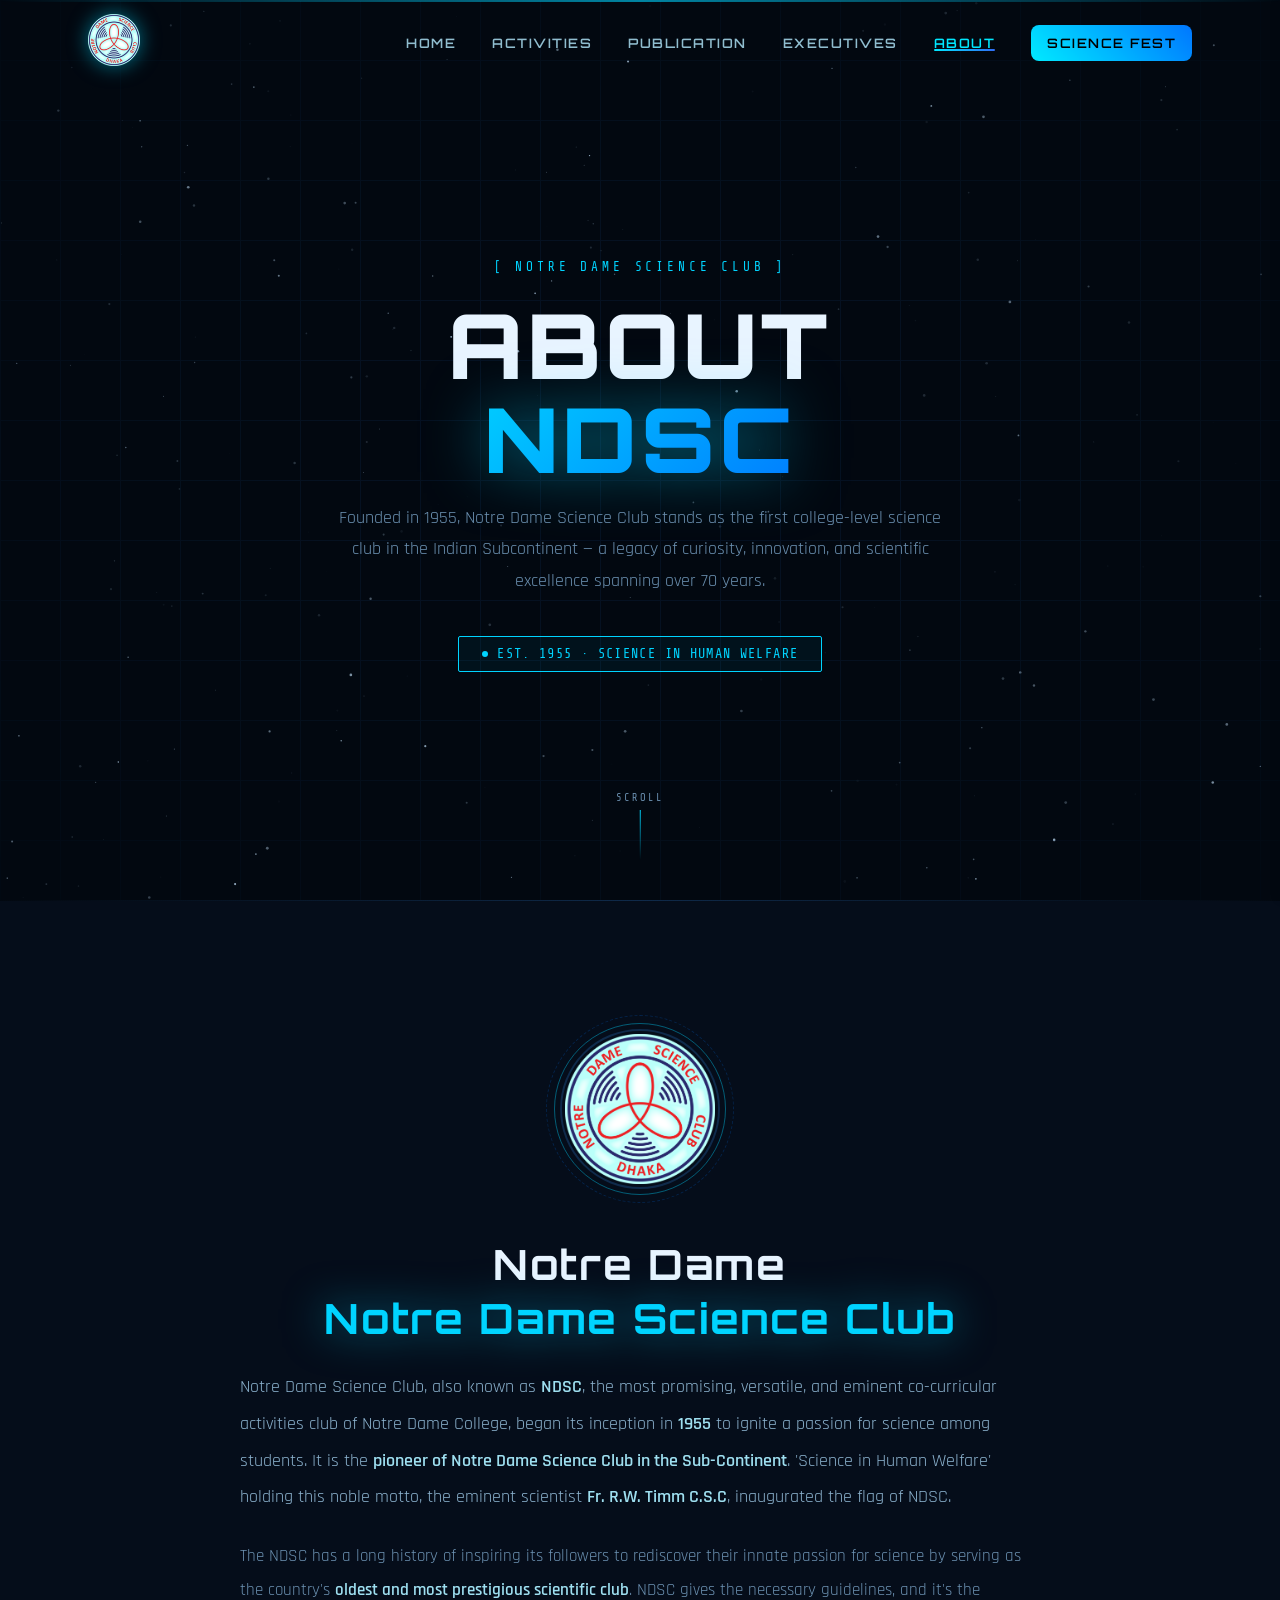
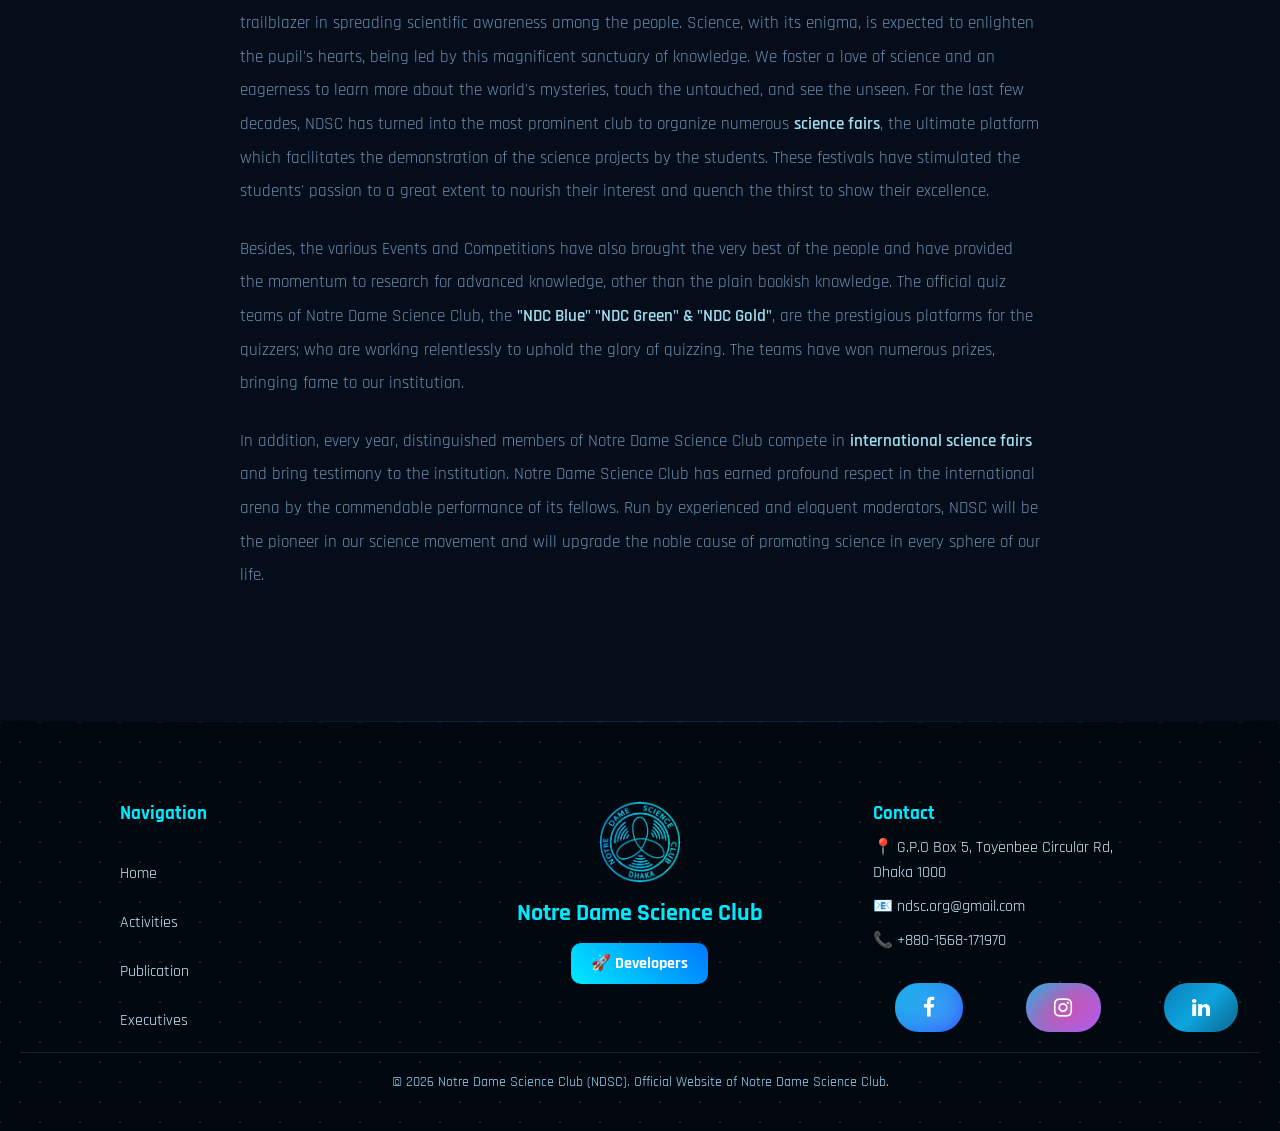
<file: about.html>
<!DOCTYPE html>
<html lang="en">
<head>
  <meta charset="UTF-8" />
  <meta name="viewport" content="width=device-width, initial-scale=1.0"/>
  <title>About | Notre Dame Science Club</title>
  <link rel="icon" href="images/cropped-logo.png" type="image/png"/>
  <link rel="stylesheet" href="css/nav.css">
  <link rel="stylesheet" href="https://cdnjs.cloudflare.com/ajax/libs/font-awesome/4.7.0/css/font-awesome.min.css">  
  <link rel="stylesheet" href="css/footer.css">
  <script src="js/nav.js" defer></script>

  <link href="https://fonts.googleapis.com/css2?family=Orbitron:wght@400;600;700;900&family=Rajdhani:wght@300;400;500;600;700&family=Share+Tech+Mono&display=swap" rel="stylesheet"/>
  <style>
    :root {
      --bg: #020810;
      --bg2: #050d1a;
      --blue: #00d4ff;
      --blue2: #0077ff;
      --glow: #00d4ff88;
      --white: #e8f4ff;
      --muted: #6a8faf;
      --card: #0a1628cc;
      --border: #0f2a4a;
      --accent: #ff6b35;
    }

    *, *::before, *::after { margin: 0; padding: 0; box-sizing: border-box; }
    html { scroll-behavior: smooth; }
    body { background: var(--bg); color: var(--white); font-family: 'Rajdhani', sans-serif; overflow-x: hidden; cursor: default; }

    #starfield { position: fixed; top: 0; left: 0; width: 100%; height: 100%; z-index: 0; pointer-events: none; }

    .particles { position: fixed; top: 0; left: 0; width: 100%; height: 100%; z-index: 0; pointer-events: none; overflow: hidden; }
    .particle { position: absolute; width: 2px; height: 2px; border-radius: 50%; background: var(--blue); opacity: 0; animation: floatUp var(--dur) linear infinite; animation-delay: var(--delay); left: var(--x); }
    @keyframes floatUp {
      0%   { transform: translateY(100vh) scale(0); opacity: 0; }
      10%  { opacity: 0.6; }
      90%  { opacity: 0.3; }
      100% { transform: translateY(-10vh) scale(1.5); opacity: 0; }
    }

    .hero { position: relative; z-index: 1; min-height: 100vh; display: flex; flex-direction: column; align-items: center; justify-content: center; text-align: center; padding: 6rem 2rem 4rem; overflow: hidden; }
    .hero-grid-overlay { position: absolute; inset: 0; background-image: linear-gradient(var(--border) 1px, transparent 1px), linear-gradient(90deg, var(--border) 1px, transparent 1px); background-size: 60px 60px; opacity: 0.3; mask-image: radial-gradient(ellipse 80% 80% at 50% 50%, black 30%, transparent 100%); }
    .hero-scan { position: absolute; top: 0; left: 0; right: 0; height: 2px; background: linear-gradient(90deg, transparent, var(--blue), transparent); animation: scan 4s linear infinite; opacity: 0.6; }
    @keyframes scan { 0% { top: 0; } 100% { top: 100%; } }
    .hero-tag { font-family: 'Share Tech Mono', monospace; font-size: 0.8rem; color: var(--blue); letter-spacing: 0.3em; text-transform: uppercase; margin-bottom: 1.5rem; opacity: 0; animation: fadeUp 0.8s 0.3s forwards; }
    .hero-tag::before { content: '[ '; }
    .hero-tag::after  { content: ' ]'; }
    .hero-title { font-family: 'Orbitron', monospace; font-size: clamp(2.8rem, 7vw, 6rem); font-weight: 900; line-height: 1.05; letter-spacing: 0.04em; margin-bottom: 1rem; opacity: 0; animation: fadeUp 0.8s 0.5s forwards; }
    .hero-title .line1 { display: block; color: var(--white); }
    .hero-title .line2 { display: block; background: linear-gradient(135deg, var(--blue) 0%, var(--blue2) 100%); -webkit-background-clip: text; background-clip: text; -webkit-text-fill-color: transparent; filter: drop-shadow(0 0 30px var(--glow)); }
    .hero-subtitle { max-width: 620px; font-size: 1.15rem; font-weight: 400; color: var(--muted); line-height: 1.7; margin-bottom: 2.5rem; opacity: 0; animation: fadeUp 0.8s 0.7s forwards; }
    .hero-badge { display: inline-flex; align-items: center; gap: 0.6rem; padding: 0.6rem 1.4rem; border: 1px solid var(--blue); border-radius: 2px; font-family: 'Share Tech Mono', monospace; font-size: 0.85rem; color: var(--blue); background: #00d4ff0d; letter-spacing: 0.1em; opacity: 0; animation: fadeUp 0.8s 0.9s forwards; }
    .hero-badge .dot { width: 6px; height: 6px; border-radius: 50%; background: var(--blue); animation: pulse 1.5s infinite; }
    @keyframes pulse { 0%,100% { opacity: 1; transform: scale(1); } 50% { opacity: 0.4; transform: scale(0.6); } }
    .hero-scroll-indicator { position: absolute; bottom: 2.5rem; left: 50%; transform: translateX(-50%); display: flex; flex-direction: column; align-items: center; gap: 0.4rem; opacity: 0; animation: fadeIn 1s 1.5s forwards; }
    .hero-scroll-indicator span { font-family: 'Share Tech Mono', monospace; font-size: 0.65rem; letter-spacing: 0.2em; color: var(--muted); }
    .scroll-line { width: 1px; height: 50px; background: linear-gradient(180deg, var(--blue) 0%, transparent 100%); animation: scrollLine 2s ease-in-out infinite; }
    @keyframes scrollLine { 0%,100% { opacity: 0.3; transform: scaleY(1); } 50% { opacity: 1; transform: scaleY(1.2); } }

    section { position: relative; z-index: 1; padding: 6rem 2rem; }
    .container { max-width: 1100px; margin: 0 auto; }
    .section-label { font-family: 'Share Tech Mono', monospace; font-size: 0.75rem; letter-spacing: 0.35em; color: var(--blue); text-transform: uppercase; margin-bottom: 0.75rem; display: flex; align-items: center; gap: 0.75rem; }
    .section-label::before { content: ''; display: inline-block; width: 30px; height: 1px; background: var(--blue); }
    .section-title { font-family: 'Orbitron', monospace; font-size: clamp(1.8rem, 4vw, 3rem); font-weight: 700; letter-spacing: 0.03em; line-height: 1.15; margin-bottom: 1rem; }

    .reveal { opacity: 0; transform: translateY(40px); transition: opacity 0.7s ease, transform 0.7s ease; }
    .reveal.visible { opacity: 1; transform: translateY(0); }
    .reveal-delay-1 { transition-delay: 0.1s; }
    .reveal-delay-2 { transition-delay: 0.2s; }
    .reveal-delay-3 { transition-delay: 0.3s; }
    .reveal-delay-4 { transition-delay: 0.4s; }
    .reveal-delay-5 { transition-delay: 0.5s; }

    .divider { width: 100%; height: 1px; background: linear-gradient(90deg, transparent, var(--border), transparent); margin: 0; }

    /* ── HISTORY ── */
    .history-section { background: var(--bg); }
    .history-inner { display: grid; grid-template-columns: 1fr 1fr; gap: 5rem; align-items: center; }
    .history-text p { font-size: 1.05rem; color: var(--muted); line-height: 1.85; margin-bottom: 1.2rem; font-weight: 400; }
    .history-text p strong { color: var(--white); font-weight: 600; }
    .history-stats { display: grid; grid-template-columns: 1fr 1fr; gap: 1.5rem; margin-top: 2rem; }
    .stat-card { border: 1px solid var(--border); background: var(--card); padding: 1.5rem; position: relative; overflow: hidden; transition: border-color 0.3s, transform 0.3s; }
    .stat-card::before { content: ''; position: absolute; top: 0; left: 0; right: 0; height: 2px; background: linear-gradient(90deg, var(--blue2), var(--blue)); transform: scaleX(0); transition: transform 0.4s; }
    .stat-card:hover { border-color: var(--blue); transform: translateY(-3px); }
    .stat-card:hover::before { transform: scaleX(1); }
    .stat-num { font-family: 'Orbitron', monospace; font-size: 2.2rem; font-weight: 900; color: var(--blue); line-height: 1; filter: drop-shadow(0 0 10px var(--glow)); }
    .stat-label { font-size: 0.85rem; color: var(--muted); letter-spacing: 0.05em; margin-top: 0.4rem; font-family: 'Share Tech Mono', monospace; }
    .timeline { position: relative; padding-left: 2rem; }
    .timeline::before { content: ''; position: absolute; left: 0; top: 0; bottom: 0; width: 1px; background: linear-gradient(180deg, var(--blue), transparent); }
    .timeline-item { position: relative; margin-bottom: 2.5rem; }
    .timeline-item::before { content: ''; position: absolute; left: -2rem; top: 0.3rem; width: 9px; height: 9px; border-radius: 50%; background: var(--blue); box-shadow: 0 0 12px var(--glow); transform: translateX(-4px); }
    .timeline-year { font-family: 'Orbitron', monospace; font-size: 0.8rem; font-weight: 700; color: var(--blue); letter-spacing: 0.15em; margin-bottom: 0.3rem; }
    .timeline-event { font-size: 1rem; font-weight: 600; color: var(--white); margin-bottom: 0.25rem; }
    .timeline-desc { font-size: 0.9rem; color: var(--muted); line-height: 1.6; }

    /* ── MOTTO ── */
    .motto-section { background: var(--bg2); text-align: center; padding: 8rem 2rem; }
    .motto-section .container { max-width: 1000px; }
    .motto-ring { width: 160px; height: 160px; border-radius: 50%; border: 2px solid var(--border); margin: 0 auto 3rem; position: relative; display: flex; align-items: center; justify-content: center; }
    .motto-ring::before { content: ''; position: absolute; inset: -8px; border-radius: 50%; border: 1px solid var(--blue); opacity: 0.4; animation: ringRotate 8s linear infinite; }
    .motto-ring::after { content: ''; position: absolute; inset: -16px; border-radius: 50%; border: 1px dashed var(--blue2); opacity: 0.2; animation: ringRotate 14s linear infinite reverse; }
    @keyframes ringRotate { from { transform: rotate(0deg); } to { transform: rotate(360deg); } }
    .motto-ring img { width: 150px; height: 150px; object-fit: contain; }
    .motto-quote { font-family: 'Orbitron', monospace; font-size: clamp(1.6rem, 4vw, 2.6rem); font-weight: 700; color: var(--white); letter-spacing: 0.04em; line-height: 1.3; margin-bottom: 1.5rem; position: relative; }
    .motto-quote .highlight { color: var(--blue); filter: drop-shadow(0 0 20px var(--glow)); }

    /* ── MOTTO DESC — typography-only improvements ── */
    .motto-desc {
      max-width: 800px;
      margin: 0 auto;
      text-align: left;
    }

    .motto-desc p {
      font-size: 1.05rem;
      color: var(--muted);
      line-height: 2;
      margin-bottom: 1.5rem;
      font-weight: 400;
    }
    .motto-desc p:last-child { margin-bottom: 0; }

    /* opener paragraph — slightly brighter, slightly larger */
    .motto-desc p:first-child {
      font-size: 1.12rem;
      color: #8ab0cc;
      line-height: 2.05;
    }

    /* drop cap on the opening letter */
    

    /* key terms */
    .motto-desc strong {
      color: #9edff0;
      font-weight: 600;
    }

    /* ── MV ── */
    .mv-section { background: var(--bg); }
    .mv-grid { display: grid; grid-template-columns: 1fr 1fr; gap: 2rem; }
    .mv-card { border: 1px solid var(--border); background: var(--card); padding: 2.5rem; position: relative; overflow: hidden; transition: border-color 0.3s, transform 0.3s; }
    .mv-card::after { content: ''; position: absolute; bottom: 0; left: 0; right: 0; height: 3px; background: linear-gradient(90deg, var(--blue2), var(--blue), var(--blue2)); background-size: 200% 100%; animation: shimmer 3s linear infinite; opacity: 0; transition: opacity 0.3s; }
    .mv-card:hover { border-color: #00d4ff40; transform: translateY(-4px); }
    .mv-card:hover::after { opacity: 1; }
    @keyframes shimmer { 0% { background-position: 200% 0; } 100% { background-position: -200% 0; } }
    .mv-icon { font-size: 2.5rem; margin-bottom: 1.2rem; filter: drop-shadow(0 0 8px var(--glow)); }
    .mv-card-title { font-family: 'Orbitron', monospace; font-size: 1.2rem; font-weight: 700; color: var(--blue); letter-spacing: 0.06em; margin-bottom: 1rem; }
    .mv-card p { font-size: 1rem; color: var(--muted); line-height: 1.8; }
    .mv-card ul { list-style: none; margin-top: 0.8rem; }
    .mv-card ul li { font-size: 0.95rem; color: var(--muted); padding: 0.4rem 0 0.4rem 1.5rem; position: relative; line-height: 1.6; }
    .mv-card ul li::before { content: '›'; position: absolute; left: 0; color: var(--blue); font-size: 1.1rem; font-weight: 700; }

    /* ── IDEOLOGY ── */
    .ideology-section { background: var(--bg2); }
    .ideology-intro { max-width: 680px; font-size: 1.05rem; color: var(--muted); line-height: 1.8; margin-bottom: 3.5rem; }
    .ideology-grid { display: grid; grid-template-columns: repeat(3, 1fr); gap: 1.5rem; }
    .ideology-card { border: 1px solid var(--border); background: #060f1ecc; padding: 2rem 1.5rem; position: relative; overflow: hidden; transition: border-color 0.35s, transform 0.35s; cursor: default; }
    .ideology-card:hover { border-color: var(--blue); transform: translateY(-6px); }
    .ideology-card-glow { position: absolute; top: -60px; left: 50%; transform: translateX(-50%); width: 120px; height: 120px; border-radius: 50%; background: var(--glow); opacity: 0; transition: opacity 0.4s; filter: blur(30px); pointer-events: none; }
    .ideology-card:hover .ideology-card-glow { opacity: 0.35; }
    .ideology-num { font-family: 'Orbitron', monospace; font-size: 2.8rem; font-weight: 900; color: #00d4ff12; position: absolute; top: 1rem; right: 1.2rem; line-height: 1; letter-spacing: -0.02em; }
    .ideology-icon { font-size: 2rem; margin-bottom: 1rem; }
    .ideology-card-title { font-family: 'Rajdhani', sans-serif; font-size: 1.1rem; font-weight: 700; color: var(--white); margin-bottom: 0.6rem; letter-spacing: 0.04em; }
    .ideology-card p { font-size: 0.9rem; color: var(--muted); line-height: 1.7; }

    /* ── DEPT ── */
    .dept-section { background: var(--bg); }
    .dept-intro { max-width: 600px; font-size: 1.05rem; color: var(--muted); line-height: 1.8; margin-bottom: 3.5rem; }
    .dept-grid { display: grid; grid-template-columns: repeat(5, 1fr); gap: 1.2rem; }
    .dept-card { border: 1px solid var(--border); background: var(--card); padding: 2rem 1rem; text-align: center; position: relative; overflow: hidden; transition: border-color 0.3s, transform 0.3s; }
    .dept-card::before { content: ''; position: absolute; inset: 0; background: linear-gradient(180deg, #00d4ff08 0%, transparent 100%); opacity: 0; transition: opacity 0.3s; }
    .dept-card:hover { border-color: var(--blue); transform: translateY(-5px); }
    .dept-card:hover::before { opacity: 1; }
    .dept-icon { width: 56px; height: 56px; object-fit: contain; margin: 0 auto 1rem; filter: drop-shadow(0 0 6px var(--glow)); transition: filter 0.3s; }
    .dept-card:hover .dept-icon { filter: drop-shadow(0 0 14px var(--glow)); }
    .dept-name { font-family: 'Orbitron', monospace; font-size: 0.7rem; font-weight: 700; letter-spacing: 0.12em; color: var(--blue); text-transform: uppercase; }

    /* ── GOALS ── */
    .goals-section { background: var(--bg2); }
    .goals-list { display: flex; flex-direction: column; gap: 1.2rem; margin-top: 1rem; }
    .goal-item { display: flex; align-items: flex-start; gap: 1.5rem; border: 1px solid var(--border); background: var(--card); padding: 1.8rem 2rem; transition: border-color 0.3s, transform 0.3s; position: relative; overflow: hidden; }
    .goal-item:hover { border-color: var(--blue); transform: translateX(6px); }
    .goal-item::before { content: ''; position: absolute; left: 0; top: 0; bottom: 0; width: 3px; background: linear-gradient(180deg, var(--blue), var(--blue2)); transform: scaleY(0); transition: transform 0.3s; }
    .goal-item:hover::before { transform: scaleY(1); }
    .goal-num { font-family: 'Orbitron', monospace; font-size: 1.4rem; font-weight: 900; color: var(--blue); opacity: 0.5; min-width: 2.5rem; line-height: 1.3; }
    .goal-title { font-family: 'Rajdhani', sans-serif; font-size: 1.1rem; font-weight: 700; color: var(--white); margin-bottom: 0.4rem; letter-spacing: 0.03em; }
    .goal-desc { font-size: 0.95rem; color: var(--muted); line-height: 1.7; }

    @keyframes fadeUp { from { opacity: 0; transform: translateY(30px); } to { opacity: 1; transform: translateY(0); } }
    @keyframes fadeIn { from { opacity: 0; } to { opacity: 1; } }

    @media (max-width: 900px) {
      .history-inner { grid-template-columns: 1fr; gap: 3rem; }
      .mv-grid { grid-template-columns: 1fr; }
      .ideology-grid { grid-template-columns: 1fr 1fr; }
      .dept-grid { grid-template-columns: repeat(3, 1fr); }
      nav { padding: 1rem 1.5rem; }
      .nav-links { gap: 1.2rem; }
    }
    @media (max-width: 600px) {
      .ideology-grid { grid-template-columns: 1fr; }
      .dept-grid { grid-template-columns: repeat(2, 1fr); }
      .history-stats { grid-template-columns: 1fr 1fr; }
      .nav-links { display: none; }
      .motto-desc p:first-child::first-letter { font-size: 2.4rem; }
    }
  </style>
</head>
<body>

<canvas id="starfield"></canvas>
<div class="particles" id="particles"></div>

<section class="hero">
  <div class="hero-grid-overlay"></div>
  <div class="hero-scan"></div>
  <p class="hero-tag">Notre Dame Science Club</p>
  <h1 class="hero-title">
    <span class="line1">ABOUT</span>
    <span class="line2">NDSC</span>
  </h1>
  <p class="hero-subtitle">
    Founded in 1955, Notre Dame Science Club stands as the first college-level
    science club in the Indian Subcontinent — a legacy of curiosity, innovation,
    and scientific excellence spanning over 70 years.
  </p>
  <div class="hero-badge">
    <div class="dot"></div>
    EST. 1955 · SCIENCE IN HUMAN WELFARE
  </div>
  <div class="hero-scroll-indicator">
    <span>SCROLL</span>
    <div class="scroll-line"></div>
  </div>
</section>

<div class="divider"></div>

<section class="motto-section">
  <div class="container">
    <div class="motto-ring reveal">
      <img src="images/NDSC_Logo_Redesign.png" alt="NDSC Logo"/>
    </div>
    <h2 class="motto-quote reveal reveal-delay-1">
      Notre Dame<br/><span class="highlight">Notre Dame Science Club</span>
    </h2>

    <div class="motto-desc reveal reveal-delay-2">
      <p>Notre Dame Science Club, also known as <strong>NDSC</strong>, the most promising, versatile, and eminent co-curricular activities club of Notre Dame College, began its inception in <strong>1955</strong> to ignite a passion for science among students. It is the <strong>pioneer of Notre Dame Science Club in the Sub-Continent</strong>. 'Science in Human Welfare' holding this noble motto, the eminent scientist <strong>Fr. R.W. Timm C.S.C</strong>, inaugurated the flag of NDSC.</p>

      <p>The NDSC has a long history of inspiring its followers to rediscover their innate passion for science by serving as the country's <strong>oldest and most prestigious scientific club</strong>. NDSC gives the necessary guidelines, and it's the trailblazer in spreading scientific awareness among the people. Science, with its enigma, is expected to enlighten the pupil's hearts, being led by this magnificent sanctuary of knowledge. We foster a love of science and an eagerness to learn more about the world's mysteries, touch the untouched, and see the unseen. For the last few decades, NDSC has turned into the most prominent club to organize numerous <strong>science fairs</strong>, the ultimate platform which facilitates the demonstration of the science projects by the students. These festivals have stimulated the students' passion to a great extent to nourish their interest and quench the thirst to show their excellence.</p>

      <p>Besides, the various Events and Competitions have also brought the very best of the people and have provided the momentum to research for advanced knowledge, other than the plain bookish knowledge. The official quiz teams of Notre Dame Science Club, the <strong>"NDC Blue" "NDC Green" &amp; "NDC Gold"</strong>, are the prestigious platforms for the quizzers; who are working relentlessly to uphold the glory of quizzing. The teams have won numerous prizes, bringing fame to our institution.</p>

      <p>In addition, every year, distinguished members of Notre Dame Science Club compete in <strong>international science fairs</strong> and bring testimony to the institution. Notre Dame Science Club has earned profound respect in the international arena by the commendable performance of its fellows. Run by experienced and eloquent moderators, NDSC will be the pioneer in our science movement and will upgrade the noble cause of promoting science in every sphere of our life.</p>
    </div>
  </div>
</section>

<div class="divider"></div>

<script>
  const canvas = document.getElementById('starfield');
  const ctx    = canvas.getContext('2d');
  let stars    = [];

  function resize() { canvas.width = window.innerWidth; canvas.height = window.innerHeight; }
  resize();
  window.addEventListener('resize', () => { resize(); initStars(); });

  function initStars() {
    stars = [];
    const count = Math.floor((canvas.width * canvas.height) / 4000);
    for (let i = 0; i < count; i++) {
      stars.push({ x: Math.random() * canvas.width, y: Math.random() * canvas.height, r: Math.random() * 1.2 + 0.2, o: Math.random() * 0.7 + 0.1, speed: Math.random() * 0.3 + 0.05, twinkle: Math.random() * Math.PI * 2 });
    }
  }
  initStars();

  function drawStars() {
    ctx.clearRect(0, 0, canvas.width, canvas.height);
    stars.forEach(s => {
      s.twinkle += 0.015;
      const alpha = s.o * (0.5 + 0.5 * Math.sin(s.twinkle));
      ctx.beginPath(); ctx.arc(s.x, s.y, s.r, 0, Math.PI * 2);
      ctx.fillStyle = `rgba(200, 230, 255, ${alpha})`; ctx.fill();
      s.y -= s.speed * 0.05;
      if (s.y < 0) { s.y = canvas.height; s.x = Math.random() * canvas.width; }
    });
    requestAnimationFrame(drawStars);
  }
  requestAnimationFrame(drawStars);

  const particleContainer = document.getElementById('particles');
  for (let i = 0; i < 30; i++) {
    const p = document.createElement('div');
    p.className = 'particle';
    p.style.setProperty('--x', Math.random() * 100 + '%');
    p.style.setProperty('--dur', (Math.random() * 15 + 10) + 's');
    p.style.setProperty('--delay', (Math.random() * 15) + 's');
    p.style.width = (Math.random() * 2 + 1) + 'px';
    p.style.height = p.style.width;
    particleContainer.appendChild(p);
  }

  const reveals = document.querySelectorAll('.reveal');
  const observer = new IntersectionObserver((entries) => {
    entries.forEach(e => { if (e.isIntersecting) { e.target.classList.add('visible'); observer.unobserve(e.target); } });
  }, { threshold: 0.12 });
  reveals.forEach(el => observer.observe(el));

  const statObserver = new IntersectionObserver((entries) => {
    entries.forEach(e => {
      if (e.isIntersecting) {
        e.target.querySelectorAll('[data-target]').forEach(n => {
          let start = 0; const target = parseInt(n.dataset.target);
          const step = target / (1800 / 16);
          const suffix = target === 1000 ? '+' : (target === 1 ? 'st' : '');
          const timer = setInterval(() => { start = Math.min(start + step, target); n.textContent = Math.floor(start) + suffix; if (start >= target) clearInterval(timer); }, 16);
        });
        statObserver.unobserve(e.target);
      }
    });
  }, { threshold: 0.3 });
  document.querySelectorAll('.history-stats').forEach(el => statObserver.observe(el));

  let trail = [];
  document.addEventListener('mousemove', (e) => {
    const dot = document.createElement('div');
    dot.style.cssText = `position:fixed;left:${e.clientX}px;top:${e.clientY}px;width:4px;height:4px;border-radius:50%;background:#00d4ff;pointer-events:none;z-index:9999;transform:translate(-50%,-50%);opacity:0.6;transition:opacity 0.5s;`;
    document.body.appendChild(dot); trail.push(dot);
    setTimeout(() => { dot.style.opacity = '0'; }, 50);
    setTimeout(() => { dot.remove(); trail = trail.filter(d => d !== dot); }, 600);
  });
</script>
  <div id="footer-placeholder"></div>
  <script src="js/footer.js"></script>
</body>
</html>
</file>
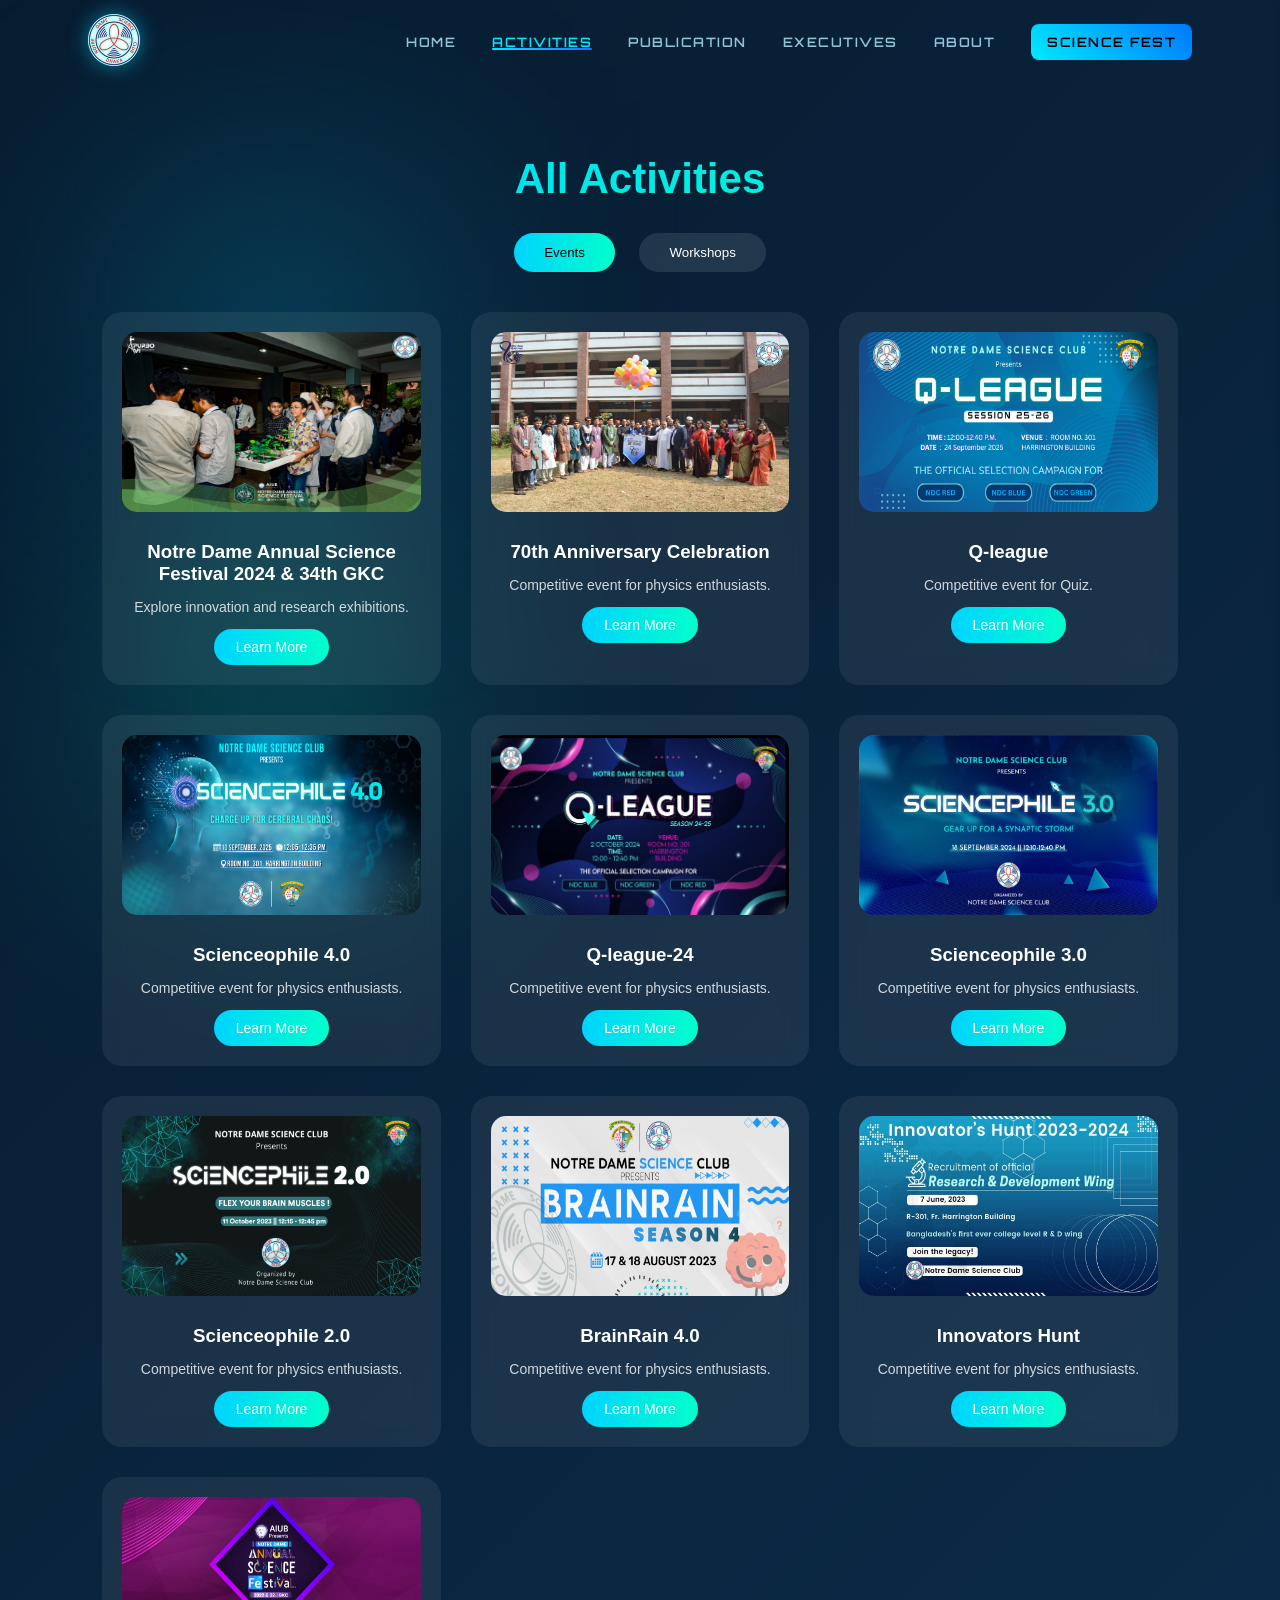
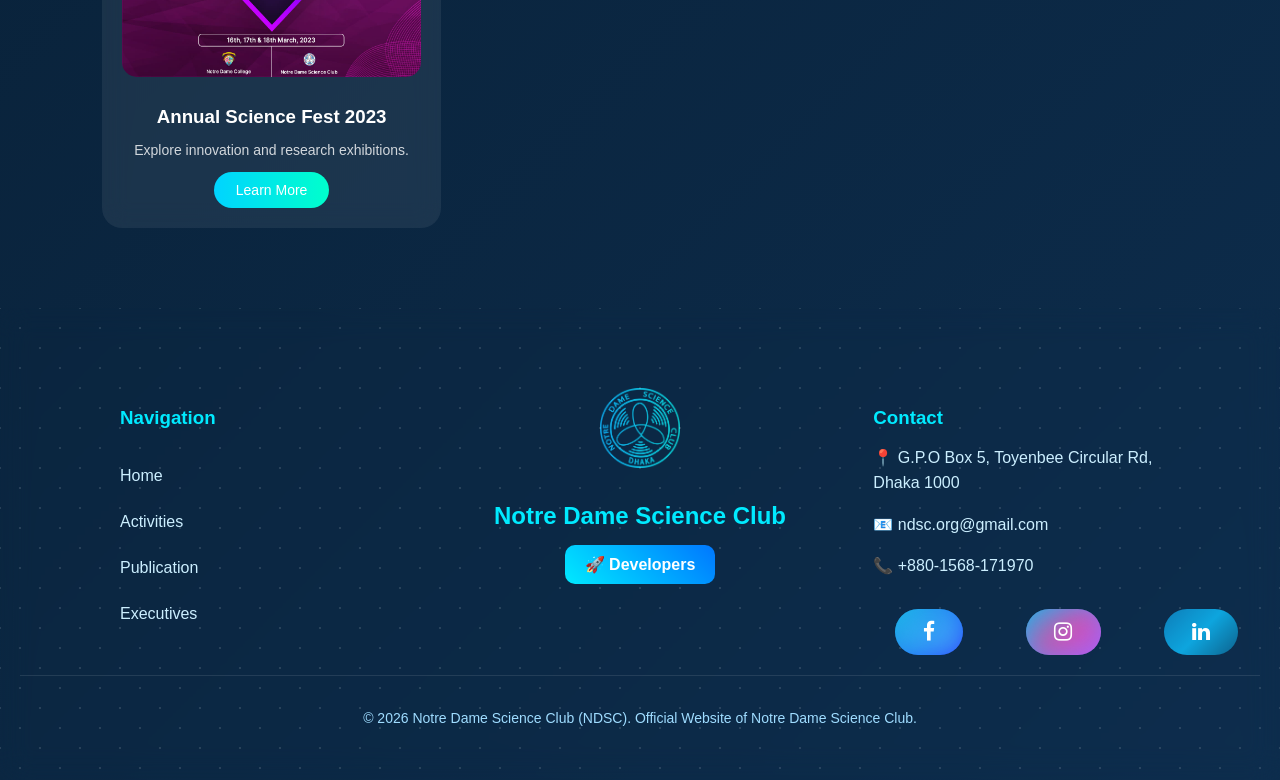
<file: activities.html>
<!DOCTYPE html>
<html lang="en">
<head>
<meta charset="UTF-8">
<meta name="viewport" content="width=device-width, initial-scale=1.0">
<title>Activities - NDSC</title>
<link rel="stylesheet" href="css/activities.css">
<link rel="stylesheet" href="css/nav.css">
<link rel="stylesheet" href="css/footer.css">
<link rel="stylesheet" href="https://cdnjs.cloudflare.com/ajax/libs/font-awesome/4.7.0/css/font-awesome.min.css">
<script src="js/nav.js" defer></script>
</head>
<body>



<section class="activities-section">

  <div class="floating-blur"></div>
    <div class="floating-blur blur2"></div>

  <h1 class="section-title">All Activities</h1>

  <!-- Toggle Buttons -->
  <div class="activity-tabs">
    <button class="tab-btn active" onclick="showTab('events')">Events</button>
    <button class="tab-btn" onclick="showTab('workshops')">Workshops</button>
  </div>

  <!-- EVENTS -->
  <div id="events" class="activity-grid active-tab">
    
    <!-- 10 Event Cards -->
    <div class="activity-card">
      <img src="images/011.jpg">
      <h3>Notre Dame Annual Science Festival 2024 & 34th GKC</h3>
      <p>Explore innovation and research exhibitions.</p>
      <a href="https://www.facebook.com/share/p/18CNrgv5M6/" class="button">Learn More</a>
    </div>

    <div class="activity-card">
      <img src="images/012.jpg">
      <h3>70th Anniversary Celebration</h3>
      <p>Competitive event for physics enthusiasts.</p>
      <a href="https://www.facebook.com/share/p/18Mn2w5GZL/" class="button">Learn More</a>
    </div>

       <div class="activity-card">
      <img src="images/Q-league.jpg">
      <h3>Q-league</h3>
      <p>Competitive event for Quiz.</p>
      <a href="https://www.facebook.com/events/795607803052518" class="button">Learn More</a>
    </div>

   <div class="activity-card">
      <img src="images/Scienceophile.jpg">
      <h3>Scienceophile 4.0</h3>
      <p>Competitive event for physics enthusiasts.</p>
      <a href="https://www.facebook.com/events/1760498437919783" class="button">Learn More</a>
    </div>

   <div class="activity-card">
      <img src="images/Q-league-24.jpg">
      <h3>Q-league-24</h3>
      <p>Competitive event for physics enthusiasts.</p>
      <a href="https://www.facebook.com/events/1076926823784941/" class="button">Learn More</a>
    </div>

   <div class="activity-card">
      <img src="images/Scienceophile-3.jpg">
      <h3>Scienceophile 3.0</h3>
      <p>Competitive event for physics enthusiasts.</p>
      <a href="https://www.facebook.com/events/865703465718355" class="button">Learn More</a>
    </div>

   <div class="activity-card">
      <img src="images/Scienceophile-2.jpg">
      <h3>Scienceophile 2.0</h3>
      <p>Competitive event for physics enthusiasts.</p>
      <a href="https://www.facebook.com/events/865703465718355" class="button">Learn More</a>
    </div>

   <div class="activity-card">
      <img src="images/BRAIN-RAIN.jpg">
      <h3>BrainRain 4.0</h3>
      <p>Competitive event for physics enthusiasts.</p>
      <a href="https://www.facebook.com/events/1308396179784046" class="button">Learn More</a>
    </div>

       <div class="activity-card">
      <img src="images/INNOVATORS-HUNT.jpg">
      <h3>Innovators Hunt</h3>
      <p>Competitive event for physics enthusiasts.</p>
      <a href="https://www.facebook.com/events/780605630206217" class="button">Learn More</a>
    </div>

       <div class="activity-card">
      <img src="images/Annual-science-fest-23.jpg">
      <h3>Annual Science Fest 2023</h3>
      <p>Explore innovation and research exhibitions.</p>
      <a href="https://www.facebook.com/events/1103869251011524" class="button">Learn More</a>
    </div>

  </div>

  <!-- WORKSHOPS -->
  <div id="workshops" class="activity-grid workshop-layout">

  <div class="workshop-card">
    <img src="images/001.jpg" alt="">
    <div class="workshop-content">
      <h3>AIUB Campus Tour & Workshop 2025</h3>
      <p>
        A hands-on robotics workshop designed to teach automation,
        sensors, and real-world problem solving techniques.
      </p>
      <a href="https://www.facebook.com/share/p/1CHJxskgfQ/" class="button">Learn More</a>

    </div>
  </div>

  <div class="workshop-card">
    <img src="images/014.jpg" alt="">
    <div class="workshop-content">
      <h3>Brainstorming Saga 1.0 on Stereochemistry</h3>
      <p>
        Learn fundamentals of Artificial Intelligence and build
        real-world ML models with expert mentors.
      </p>
      <a href="https://www.facebook.com/share/p/1Kr8avuQMC/" class="button">Learn More</a>
    </div>
  </div>

    <div class="workshop-card">
    <img src="images/013.jpg" alt="">
    <div class="workshop-content">
      <h3>Regular Session</h3>
      <p>
        Learn fundamentals of Artificial Intelligence and build
        real-world ML models with expert mentors.
      </p>
      <a href="https://www.facebook.com/share/p/14UEwcK57Qp/" class="button">Learn More</a>
    </div>
  </div>

    <div class="workshop-card">
    <img src="images/010.jpg" alt="">
    <div class="workshop-content">
      <h3>Physics Olympiad Seminar</h3>
      <p>
        Learn fundamentals of Artificial Intelligence and build
        real-world ML models with expert mentors.
      </p>
      <a href="https://www.facebook.com/share/p/1ByMw9Gqvt/" class="button">Learn More</a>
    </div>
  </div>

    <div class="workshop-card">
    <img src="images/Physics-beyond-certainty.jpg" alt="">
    <div class="workshop-content">
      <h3>Session on Physics-beyond-certainty</h3>
      <p>
        Learn fundamentals of Artificial Intelligence and build
        real-world ML models with expert mentors.
      </p>
      <a href="https://www.facebook.com/share/p/1ZNEpTLyed/" class="button">Learn More</a>
    </div>
  </div>

    <div class="workshop-card">
    <img src="images/quizing-session.jpg" alt="">
    <div class="workshop-content">
      <h3>Quizing Session</h3>
      <p>
        Learn fundamentals of Artificial Intelligence and build
        real-world ML models with expert mentors.
      </p>
      <a href="https://www.facebook.com/share/p/185ZTGtrHJ/" class="button">Learn More</a>
    </div>
  </div>

    <div class="workshop-card">
    <img src="images/Project-workshop.jpg" alt="">
    <div class="workshop-content">
      <h3>Workshop on Project Development</h3>
      <p>
        Learn fundamentals of Artificial Intelligence and build
        real-world ML models with expert mentors.
      </p>
      <a href="https://www.facebook.com/share/p/18KfVk1Zpz/" class="button">Learn More</a>
    </div>
  </div>

    <div class="workshop-card">
    <img src="images/015.jpg" alt="">
    <div class="workshop-content">
      <h3> workshop on ‘Introduction to Nanomaterials and Nanotechnology’</h3>
      <p>
        Learn fundamentals of Artificial Intelligence and build
        real-world ML models with expert mentors.
      </p>
      <a href="https://www.facebook.com/share/p/1KZaEjup8V/" class="button">Learn More</a>
    </div>
  </div>


  <!-- Duplicate until 10 -->

</div>

</section>

<script src="js/activities.js"></script>
  <div id="footer-placeholder"></div>
  <script src="js/footer.js"></script>
</body>
</html>
</file>
<file: css/nav.css>
@import url('https://fonts.googleapis.com/css2?family=Orbitron:wght@400;600;800&family=Exo+2:wght@300;400;600&display=swap');

* { box-sizing: border-box; }

* { box-sizing: border-box; }

.site-header {
  position: fixed;
  top: 0;
  left: 0;
  width: 100%;
  z-index: 9000;
  transition: 0.4s, backdrop-filter 0.4s;
}

.site-header.scrolled {
  background: #2f6df6;
  background: rgba(11, 108, 187, 0.411); 
  backdrop-filter: blur(10px);
  border-bottom: none;
}

.header-inner {
  max-width: 1200px;
  margin: auto;
  display: flex;
  align-items: center;
  justify-content: space-between;
  padding: 14px 48px;
}

.header-logo img {
  width: 52px;
  height: 52px;
  object-fit: contain;
  filter: drop-shadow(0 0 10px rgba(0,220,255,0.5));
  transition: filter 0.3s;
}

.header-logo img:hover {
  filter: drop-shadow(0 0 18px rgba(0,220,255,0.9));
}

.site-nav {
  display: flex;
  align-items: center;
  gap: 36px;
}

.site-nav a,
.mobile-nav a {
  font-family: 'Orbitron', sans-serif !important;
  font-size: 13px;
  font-weight: 600;
  letter-spacing: 1.5px;
  text-transform: uppercase;
  color: rgba(180,235,255,0.8);
  text-decoration: none;
  position: relative;
  /* padding-bottom: 4px; */
  transition: color 0.3s;
}
.fest-nav-btn {
  padding: 10px 16px;
  border-radius: 8px;
  background: linear-gradient(45deg, #00eaff, #0077ff);
  color: rgb(0, 0, 0) !important;
  font-weight: bold;
display: inline-flex;
justify-content: center;
align-items: center;
}
.site-nav a::after {
  content: '';
  position: absolute;
  bottom: 0;
  left: 0;
  width: 0;
  height: 2px;
  background: linear-gradient(90deg, #00e8ff, #2f6df6);
  border-radius: 2px;
  transition: width 0.3s ease;
}

.site-nav a:hover,
.site-nav a.active {
  color: #00e8ff !important;
}

.site-nav a:hover::after,
.site-nav a.active::after {
  width: 100%;
}

.hamburger {
  display: none;
  flex-direction: column;
  gap: 5px;
  cursor: pointer;
  background: none;
  border: none;
  padding: 4px;
  z-index: 9100mo;
}

.hamburger span {
  display: block;
  width: 26px;
  height: 2px;
  background: #00e8ff;
  border-radius: 2px;
  transition: all 0.35s ease;
}

.hamburger.open span:nth-child(1) { transform: translateY(7px) rotate(45deg); }
.hamburger.open span:nth-child(2) { opacity: 0; transform: scaleX(0); }
.hamburger.open span:nth-child(3) { transform: translateY(-7px) rotate(-45deg); }

/* The Mobile Sidebar Container */
#mobileNav {
  position: fixed;
  top: 0;
  right: 0;
  width: 280px;          /* Width of the sidebar */
  height: 100vh;         /* Full viewport height */
    background: rgba(11, 108, 187, 0.411); 
  backdrop-filter: blur(10px);
 /* Change to your theme color */
  z-index: 1000;
  display: flex;
  flex-direction: column;
  padding: 80px 20px;    /* Top padding to clear the header */
  box-shadow: -2px 0 10px rgba(0,0,0,0.1);
  border-radius: 5px;
  
  /* The Secret Sauce: Start off-screen to the right */
  transform: translateX(100%);
  transition: transform 0.3s ease-in-out;
}

/* When the JavaScript adds the .open class */
#mobileNav.open {
  transform: translateX(0);
}

/* Styling the links inside the sidebar */
#mobileNav a {
  text-decoration: none;
  color: #a4afb1;
  font-size: 1.2rem;
  padding: 15px 0;
  border-bottom: 1px solid #eee;
}

#mobileNav a.active {
  color: #00b7ff; /* Highlight color for current page */
  font-weight: bold;
}
@media (max-width: 768px) {
  .header-inner {
    padding: 14px 24px;
  }

  .site-nav {
    display: none;
  }

  .hamburger {
    display: flex;
  }
}

@media (max-width: 480px) {
  .header-inner {
    padding: 12px 16px;
  }

  .header-logo img {
    width: 42px;
    height: 42px;
  }
  #mobileNav {
    max-width:50vw;
  }
  #mobileNav a {
    font-size: .8rem;
  }
}
</file>
<file: css/footer.css>
/* FOOTER */

.space-footer{
position:relative;
background: transparent;
backdrop-filter: blur(15px);
padding:80px 20px 40px;
color:white;
overflow:hidden;
}

/* STAR BACKGROUND */

.footer-stars{
position:absolute;
top:0;
left:0;
width:100%;
height:100%;
background-image:
radial-gradient(white 1px, transparent 1px),
radial-gradient(white 1px, transparent 1px);
background-size:40px 40px;
background-position:0 0,20px 20px;
opacity:0.12;
animation:starMove 80s linear infinite;
z-index:0;
}


/* CONTAINER */
.footer-container {
  display: grid;
  grid-template-columns: repeat(3, 1.5fr);
  gap: 40px;
}
/* .footer-container{
position:relative;
z-index:2;
max-width:1200px;
margin:auto;
display:grid;
grid-template-columns:1fr 1fr 1fr;
gap:40px;
align-items:center;
} */

/* LINKS */

.footer-links{
display:flex;
flex-direction:column;
gap:28px;
margin-left: 100px;
margin-right: 0px;
position:relative;
z-index:2;
cursor: pointer;
}

.footer-links h3{
color:#00eaff;
margin-bottom:10px;
}

.footer-links a{
color:#ccefff;
text-decoration:none;
transition:0.3s;
}

.footer-links a:hover{
color:#00eaff;
}

/* LOGO CENTER */

.footer-logo{
text-align:center;
}

.footer-logo img{
width:80px;
margin-bottom:10px;
}

.footer-logo h2{
margin-bottom:15px;
color:#00eaff;
}

/* DEVELOPERS BUTTON */

.dev-btn{
display:inline-block;
padding:10px 20px;
border-radius:10px;
background:linear-gradient(45deg,#00eaff,#0077ff);
color:white;
text-decoration:none;
font-weight:bold;
transition:0.3s;
position: relative;
z-index: 200;
cursor: pointer;
}

.dev-btn:hover{
box-shadow:0 0 20px #00eaff;
transform:translateY(-3px);
}

/* CONTACT */

.footer-contact h3{
color:#00eaff;
margin-bottom:10px;
}

.footer-contact p{
color:#ccefff;
margin-bottom:8px;
line-height:1.6;
}

/* BOTTOM */

.footer-bottom{
margin-top:20px;
text-align:center;
border-top:1px solid rgba(255,255,255,0.1);
padding-top:20px;
font-size:14px;
color:#9fdcff;
}


/* Container */
.social-buttons {
  display: flex;
  gap: 20px;
  justify-content: space-around;
  margin-top: 30px;
}

/* Base Button */
.btn {
  position: relative;
  padding: 14px 28px;
  border-radius: 24px;
  text-decoration: none;
  color: white;
  font-weight: 600;
  letter-spacing: 0.5px;
  overflow: hidden;
  transition: 0.4s ease;
  backdrop-filter: blur(6px);
  text-align: center;
}

/* Glow layer */
.btn::before {
  content: "";
  position: absolute;
  inset: -2px;
  border-radius: 14px;
  z-index: -1;
  filter: blur(12px);
  opacity: 0.7;
  transition: 0.4s;
}

/* Inner shine */
.btn::after {
  content: "";
  position: absolute;
  inset: 0;
  border-radius: 12px;
  background: rgba(255,255,255,0.05);
}

/* FACEBOOK */
.facebook {
  background: linear-gradient(135deg, #0db2e5, #1b2cff, #091a3a);
}
.linkedin {
  background: linear-gradient(135deg, #0077b5, #00a0dc, #005a87);
}

.fest-btn {
  margin-top:20px;
  background: linear-gradient(135deg, #0d7de5, #d11bff, #b81e40);
  animation: gradientShift 6s ease infinite;
  font-family: "Orbitron", sans-serif;
  padding: 10px 12px;
  font-size: 10pt;
  width: min(220px, 100%);
}
.fest-btn:hover {
  border-color: #9c30fe;
  /* Animation triggered on hover */
  animation: glow-pulse 1.5s infinite;
}

/* Keyframes for the pulsing effect */
@keyframes glow-pulse {
  0% {
    box-shadow: 0 0 5px rgba(202, 16, 202, 0.5), 0 0 10px rgba(201, 11, 90, 0.3);
  }
  50% {
    box-shadow: 0 0 20px rgba(156, 48, 254, 0.7), 0 0 30px rgba(156, 48, 254, 0.5);
  }
  100% {
    box-shadow: 0 0 5px rgba(218, 14, 173, 0.5), 0 0 10px rgba(4, 177, 177, 0.3);
  }
}
.facebook::before {
  background: linear-gradient(135deg, #0db2e5, #4facfe);
}

/* INSTAGRAM */
.instagram {
  background: linear-gradient(135deg, #0db2e5, #a855f7, #ff2e88);
}

.instagram::before {
  background: linear-gradient(135deg, #0db2e5, #ff2e88, #a855f7);
}

/* Hover Effects */
.btn:hover {
  transform: translateY(-4px) scale(1.05);
}

.btn:hover::before {
  opacity: 1;
  filter: blur(18px);
}

/* Animated gradient (optional) */
.instagram,
.facebook,
.fest-btn {
  background-size: 200% 200%;
  animation: gradientShift 6s ease infinite;
}

@keyframes gradientShift {
  0% { background-position: 0% 50%; }
  50% { background-position: 100% 50%; }
  100% { background-position: 0% 50%; }
}


/* LARGE TABLET / SMALL LAPTOP */
@media (max-width: 900px) {
  .footer-container {
    grid-template-columns: 1fr 1fr;
    gap: 25px;
  }

  .footer-logo {
    grid-column: span 2;
    text-align: center;
  }
}
/* TABLET */

/* TABLET */
@media (max-width: 680px) {
  .footer-container {
    grid-template-columns: 1fr 1fr;
    gap: 20px;
  }

  .footer-logo {
    grid-column: span 2;
    text-align: center;
  }
}/* MOBILE */

/* MOBILE */
@media (max-width: 480px) {

  .space-footer {
    padding: 60px 15px 25px;
  }

  .footer-container {
    grid-template-columns: 1fr;
    text-align: center;
    gap: 25px;
  }

  .footer-logo {
    grid-column: span 1;
  }

  .footer-logo img {
    width: 60px;
    margin: 0 auto;
  }

  .footer-links {
    display: flex;
    flex-direction: column;
    align-items: center;
    justify-content: center;
    text-align: center;
    margin: 0 auto;
    padding: 0;
    gap:8px   
  }

  .footer-links a {
    display: block;
    margin: 5px 0;
  }

  .footer-contact {
    text-align: center;
  }

  /* 🔥 CRITICAL: prevent overflow */
  .footer-container > * {
    max-width: 100%;
    word-wrap: break-word;
  }
}
</file>
<file: css/activities.css>
body {
  margin: 0;
  font-family: 'Poppins', sans-serif;
  background: linear-gradient(135deg, #071c2f, #0d2d4d);
  color: white;
}

html, body {
    margin: 0;
    padding: 0;
    width: 100%;
    overflow-x: hidden;
    align-items: center;
    justify-content: center;
}

/* HEADER - handled by nav.js + nav.css */
header:not(.site-header) { display: none; }
.logo img { display: none; }

.activities-section {
  padding: 80px 8%;
  text-align: center;
}

.section-title {
  font-size: 42px;
  margin-bottom: 30px;
  background: linear-gradient(90deg, #00d4ff, #00ffcc);
  -webkit-background-clip: text;
  background-clip: text;
  -webkit-text-fill-color: transparent;
}

.activity-tabs {
  margin-bottom: 40px;
}

.tab-btn {
  padding: 12px 30px;
  margin: 0 10px;
  border-radius: 30px;
  border: none;
  background: rgba(255,255,255,0.1);
  color: white;
  cursor: pointer;
  transition: 0.3s;
}

.tab-btn.active {
  background: linear-gradient(90deg, #00d4ff, #00ffcc);
  color: black;
}

.activity-grid {
  display: none;
  grid-template-columns: repeat(auto-fit, minmax(260px, 1fr));
  gap: 30px;
}

.active-tab {
  display: grid;
}

/* Transparent Card */
.activity-card {
  background: rgba(255, 255, 255, 0.07);
  backdrop-filter: blur(12px);
  border-radius: 20px;
  padding: 20px;
  transition: 0.4s;
  transform: translateY(40px);
  opacity: 0;
  animation: fadeUp 0.8s forwards;
}

.activity-card img {
  width: 100%;
  height: 180px;
  object-fit: fill;
  border-radius: 15px;
  margin-bottom: 15px;
  transition: 0.4s;
}

/* Workshop layout overrides grid */
.workshop-layout {
  display: none;
  flex-direction: column;
  gap: 30px;
}

.workshop-layout.active-tab {
  display: flex;
}

/* Full Horizontal Card */
.workshop-card {
  display: flex;
  align-items: center;
  gap: 30px;
  padding: 30px;
  border-radius: 20px;
  background: rgba(255, 255, 255, 0.07);
  backdrop-filter: blur(12px);
  transition: 0.4s ease;
  transform: translateY(40px);
  opacity: 0;
  animation: fadeUp 0.8s forwards;
  transition: 0.5s ease;
}

.workshop-card img {
  width: 300px;
  height: 200px;
  object-fit: cover;
  border-radius: 15px;
  transition: 0.4s;
}

.workshop-content {
  text-align: left;
}

.workshop-content h3 {
  margin-bottom: 10px;
  font-size: 22px;
}

.workshop-content p {
  font-size: 15px;
  opacity: 0.85;
  margin-bottom: 15px;
}

.workshop-content button {
  padding: 10px 25px;
  border-radius: 25px;
  border: none;
  background: linear-gradient(90deg, #00d4ff, #00ffcc);
  font-weight: 600;
  cursor: pointer;
}

/* Hover Animation */
.workshop-card:hover {
  transform: translateY(-10px);
  box-shadow: 0 20px 40px rgba(0, 212, 255, 0.25);
}

.workshop-card:hover img {
  transform: scale(1.05);
}

/* Hover Effects */
.activity-card:hover {
  transform: translateY(-12px);
  box-shadow: 0 20px 40px rgba(0, 212, 255, 0.25);
}

.activity-card:hover img {
  transform: scale(1.05);
}

.activity-card h3 {
  margin: 10px 0;
}

.activity-card p {
  font-size: 14px;
  opacity: 0.8;
}

.button {
display: inline-block;
  padding: 10px 22px;
  background: linear-gradient(90deg, #00d4ff, #00ffcc);
  color: #fff;
  text-decoration: none;
  font-size: 14px;
  border-radius: 30px;
  transition: 0.3s ease;
}
.button:hover {
  transform: translateY(-5px);
  box-shadow: 0 15px 30px rgba(0, 212, 255, 0.3);
}

/* Animation */
@keyframes fadeUp {
  to {
    transform: translateY(0);
    opacity: 1;
  }
}

@media (max-width: 900px) {
  .workshop-card {
    flex-direction: column;
    text-align: center;
  }

  .workshop-content {
    text-align: center;
  }

  .workshop-card img {
    width: 100%;
    height: 220px;
  }
}
/* Zig-Zag Alternating */
.workshop-card:nth-child(even) {
  flex-direction: row-reverse;
}

.activities-page {
  position: relative;
  padding: 100px 8%;
  overflow: hidden;
  background: linear-gradient(-45deg, #0f2027, #203a43, #2c5364, #0f2027);
  background-size: 400% 400%;
  animation: gradientMove 12s ease infinite;
}

/* Gradient Animation */
@keyframes gradientMove {
  0% { background-position: 0% 50%; }
  50% { background-position: 100% 50%; }
  100% { background-position: 0% 50%; }
}

.floating-blur {
  position: absolute;
  max-width: 100%;
  width: 300px;
  height: 300px;
  background: rgba(0, 212, 255, 0.2);
  filter: blur(120px);
  top: 20%;
  left: 10%;
  animation: floatMove 8s ease-in-out infinite alternate;
}

.blur2 {
  background: rgba(0, 255, 204, 0.2);
  top: 60%;
  right: 20%;
  animation-delay: 3s;
}

@keyframes floatMove {
  from { transform: translateY(0px); }
  to { transform: translateY(-60px); }
}
/* ===================== RESPONSIVE ===================== */

body {
  padding-top: 80px;
}

.activities-section {
  padding-top: 40px;
}

@media (max-width: 900px) {
  .workshop-card {
    flex-direction: column !important;
    text-align: center;
  }
  .workshop-content {
    text-align: center;
  }
  .workshop-card img {
    width: 100%;
    height: 220px;
  }
}

@media (max-width: 600px) {
  .activities-section {
    padding: 30px 5%;
  }
  .section-title {
    font-size: 28px;
  }
  .activity-grid {
    grid-template-columns: 1fr;
  }
  .tab-btn {
    padding: 10px 20px;
    font-size: 14px;
  }
}
</file>
